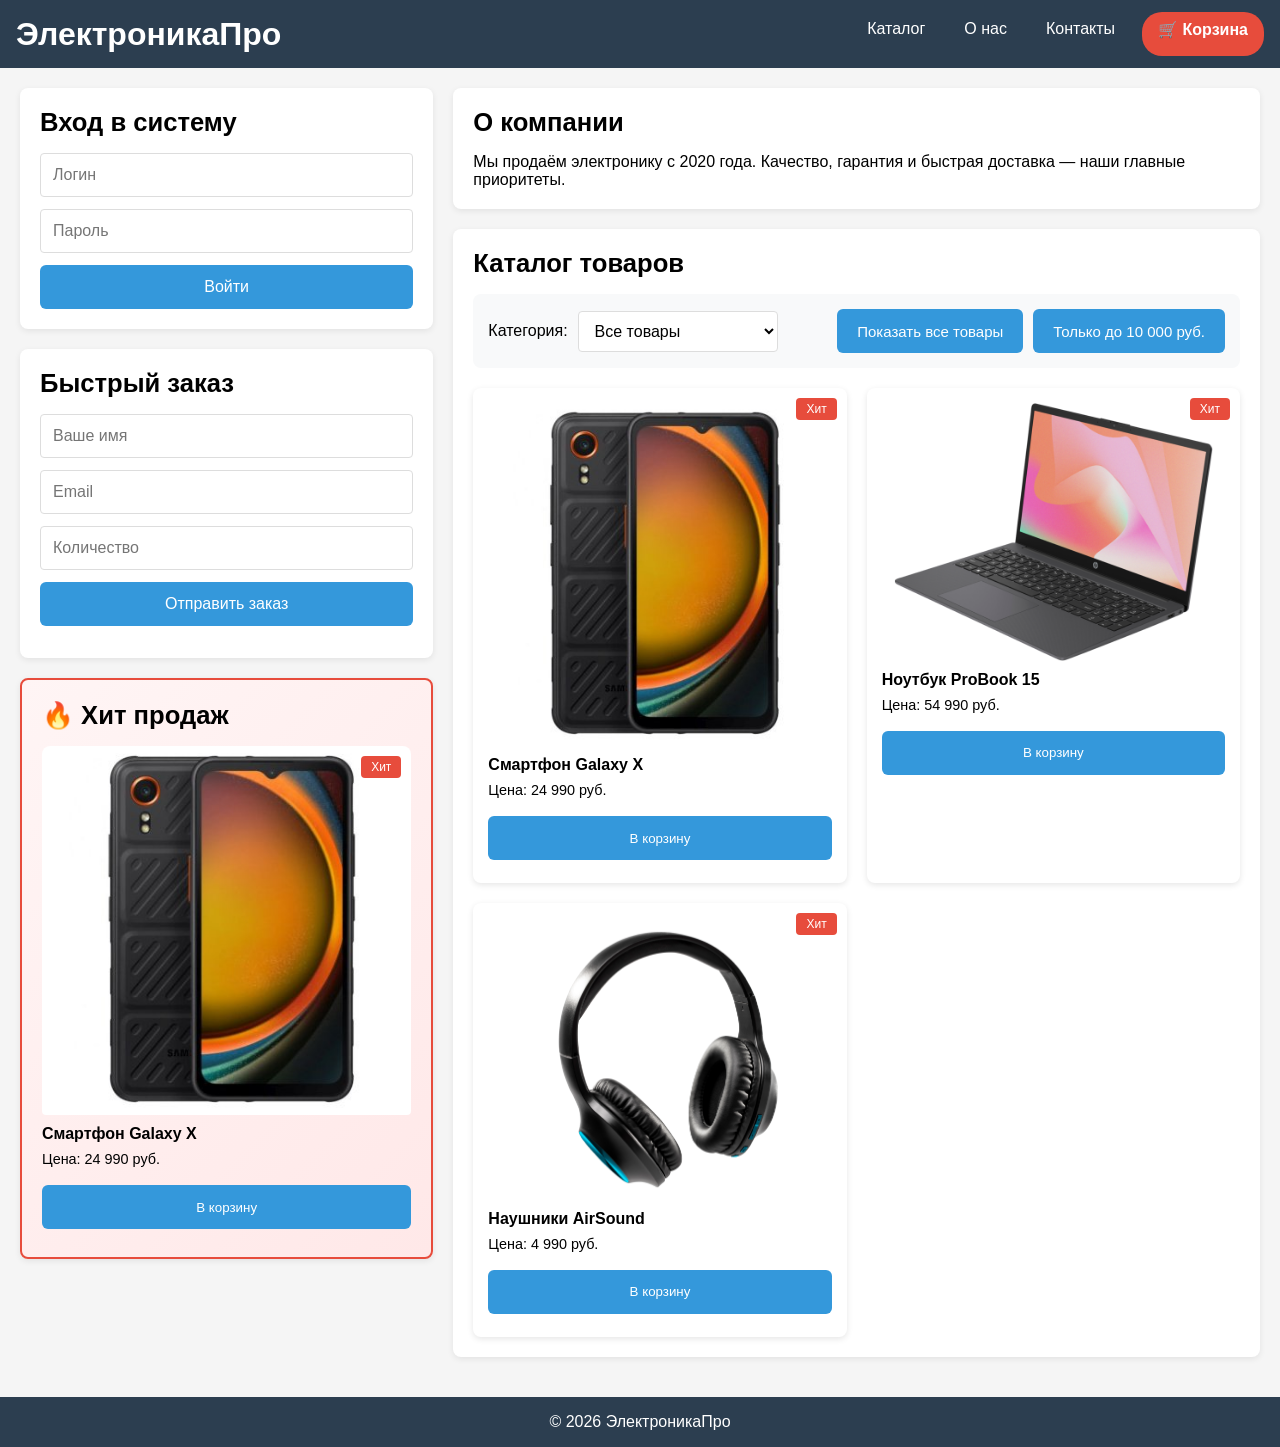
<file: index.html>
<!DOCTYPE html>
<html lang="ru">
<head>
    <meta charset="UTF-8">
    <meta name="viewport" content="width=device-width, initial-scale=1.0">
    <link rel="stylesheet" href="styles.css">
    <title>ЭлектроникаПро</title>
</head>
<body>
<header>
    <h1>ЭлектроникаПро</h1>
    <button id="menu-btn" aria-label="Меню">☰</button>
    <nav id="menu">
        <a href="#catalog">Каталог</a>
        <a href="#about">О нас</a>
        <a href="#contacts">Контакты</a>
        <a href="vue-demo.html" class="cart-link">🛒 Корзина</a>
    </nav>
</header>

<main class="layout">
    <!-- ЛЕВАЯ КОЛОНКА (1/3) -->
    <aside class="layout-left">
        <section id="auth">
            <h2>Вход в систему</h2>
            <form id="login-form">
                <input type="text" name="login" placeholder="Логин">
                <input type="password" name="password" placeholder="Пароль">
                <button type="submit">Войти</button>
            </form>
            <p id="user-info"></p>
        </section>

        <section id="order">
            <h2>Быстрый заказ</h2>
            <form id="order-form" novalidate>
                <input type="text" name="name" placeholder="Ваше имя">
                <input type="email" name="email" placeholder="Email">
                <input type="number" name="quantity" placeholder="Количество" min="1" max="10">
                <button type="submit">Отправить заказ</button>
            </form>
            <p id="form-message"></p>
        </section>

        <section class="hit-section">
            <h2>🔥 Хит продаж</h2>
            <article class="product-card hit-card">
                <span class="badge">Хит</span>
                <img src="img/phone.jpg" alt="Смартфон" loading="lazy">
                <h3>Смартфон Galaxy X</h3>
                <p>Цена: 24 990 руб.</p>
                <p><button class="btn-buy">В корзину</button></p>
            </article>
        </section>
    </aside>

    <!-- ПРАВАЯ КОЛОНКА (2/3) -->
    <div class="layout-right">
        <section id="about">
            <h2>О компании</h2>
            <p>Мы продаём электронику с 2020 года. Качество, гарантия и быстрая доставка — наши главные приоритеты.</p>
        </section>

        <section id="catalog">
            <h2>Каталог товаров</h2>

            <div class="catalog-controls">
                <div class="filter-wrapper">
                    <label for="category-filter">Категория:</label>
                    <select id="category-filter">
                        <option value="all">Все товары</option>
                        <option value="phones">Смартфоны</option>
                        <option value="laptops">Ноутбуки</option>
                        <option value="audio">Аудио</option>
                    </select>
                </div>
                <div class="catalog-actions">
                    <button id="btn-all">Показать все товары</button>
                    <button id="btn-cheap">Только до 10 000 руб.</button>
                </div>
            </div>

            <div class="products-grid" id="product-list"></div>
        </section>
    </div>
</main>

<footer>
    <p id="contacts">© 2026 ЭлектроникаПро</p>
</footer>
<script src="script.js" defer></script>
</body>
</html>
</file>
<file: styles.css>
* {
    margin: 0;
    padding: 0;
    box-sizing: border-box;
}

html, body {
    overflow-x: hidden;
    width: 100%;
}

body {
    font-family: Arial, sans-serif;
    background: #f5f5f5;
    font-size: 16px;
}

a, button {
    min-height: 44px;
    min-width: 44px;
}

header {
    display: flex;
    justify-content: space-between;
    align-items: center;
    padding: 12px 16px;
    background: #2c3e50;
    color: #fff;
    position: sticky;
    top: 0;
    z-index: 100;
    flex-wrap: wrap;
}

#menu-btn {
    display: none;
    background: none;
    border: none;
    color: #fff;
    font-size: 24px;
    cursor: pointer;
    padding: 10px;
}

nav {
    display: flex;
    gap: 15px;
    flex-wrap: wrap;
    align-items: center;
}

nav a {
    color: #fff;
    text-decoration: none;
    padding: 8px 12px;
    white-space: nowrap;
}

.cart-link {
    background: #e74c3c;
    border-radius: 20px;
    padding: 8px 16px !important;
    font-weight: bold;
    transition: background 0.3s ease;
}

.cart-link:hover {
    background: #c0392b;
}

main.layout {
    animation: fadeIn 0.6s ease;
    width: 100%;
    max-width: 1400px;
    margin: 0 auto;
    padding: 20px;
    display: flex;
    gap: 20px;
    align-items: flex-start;
}

/* === ЛЕВАЯ КОЛОНКА (1/3) === */
.layout-left {
    width: 33.333%;
    flex-shrink: 0;
    display: flex;
    flex-direction: column;
    gap: 20px;
    position: sticky;
    top: 80px;
}

.layout-left section {
    background: #fff;
    border-radius: 8px;
    padding: 20px;
    box-shadow: 0 2px 6px rgba(0, 0, 0, 0.08);
}

/* Акцентный блок "Хит продаж" */
.hit-section {
    background: linear-gradient(135deg, #fff5f5 0%, #ffe8e8 100%) !important;
    border: 2px solid #e74c3c;
}

.hit-card {
    box-shadow: none !important;
    padding: 0 !important;
    background: transparent !important;
}

.hit-card img {
    border-radius: 6px;
    margin-bottom: 12px;
}

/* === ПРАВАЯ КОЛОНКА (2/3) === */
.layout-right {
    width: 66.666%;
    display: flex;
    flex-direction: column;
    gap: 20px;
    min-width: 0;
}

.layout-right section {
    background: #fff;
    border-radius: 8px;
    padding: 20px;
    box-shadow: 0 2px 6px rgba(0, 0, 0, 0.08);
}

section {
    width: 100%;
}

/* === КАТАЛОГ === */
.catalog-controls {
    display: flex;
    justify-content: space-between;
    align-items: center;
    flex-wrap: wrap;
    gap: 15px;
    background: #f8f9fa;
    padding: 15px;
    border-radius: 8px;
    margin-bottom: 20px;
}

.filter-wrapper {
    display: flex;
    align-items: center;
    gap: 10px;
}

#category-filter {
    width: auto;
    min-width: 200px;
    padding: 10px 12px;
    font-size: 16px;
    border: 1px solid #ddd;
    border-radius: 4px;
    background: #fff;
}

.catalog-actions {
    display: flex;
    gap: 10px;
}

#btn-all, #btn-cheap {
    width: auto;
    padding: 10px 20px;
    background: #3498db;
    color: #fff;
    border: none;
    border-radius: 6px;
    cursor: pointer;
    font-size: 15px;
    transition: background 0.3s ease;
    white-space: nowrap;
}

#btn-all:hover, #btn-cheap:hover {
    background: #2980b9;
}

.products-grid {
    display: grid;
    grid-template-columns: repeat(2, 1fr);
    gap: 20px;
}

.product-card {
    background: #fff;
    border-radius: 8px;
    padding: 15px;
    box-shadow: 0 2px 6px rgba(0, 0, 0, 0.1);
    position: relative;
    word-wrap: break-word;
    overflow: hidden;
}

.product-card img {
    width: 100%;
    height: auto;
    max-width: 100%;
    border-radius: 4px;
    margin-bottom: 10px;
    display: block;
}

.product-card h3 {
    font-size: 1rem;
    margin-bottom: 8px;
    word-wrap: break-word;
}

.product-card p {
    font-size: 0.9rem;
    margin-bottom: 8px;
}

footer {
    background: #2c3e50;
    color: #fff;
    text-align: center;
    padding: 16px;
    width: 100%;
    margin-top: 20px;
}

.badge {
    position: absolute;
    top: 10px;
    right: 10px;
    background: #e74c3c;
    color: #fff;
    padding: 4px 10px;
    border-radius: 4px;
    font-size: 12px;
    z-index: 1;
}

.btn-buy {
    background: #3498db;
    color: #fff;
    border: none;
    padding: 10px 18px;
    border-radius: 6px;
    cursor: pointer;
    transition: background 0.3s ease, transform 0.2s ease;
    width: 100%;
    margin-top: 10px;
}

.btn-buy:hover {
    background: #2980b9;
    transform: scale(1.05);
}

#order-form, #login-form {
    display: flex;
    flex-direction: column;
    gap: 12px;
    width: 100%;
}

#order-form input, #login-form input {
    width: 100%;
    padding: 12px;
    border: 1px solid #ddd;
    border-radius: 4px;
    font-size: 16px;
}

#order-form button, #login-form button {
    width: 100%;
    padding: 12px;
    background: #3498db;
    color: #fff;
    border: none;
    border-radius: 6px;
    cursor: pointer;
    font-size: 16px;
}

#form-message {
    color: #e74c3c;
    font-weight: bold;
    margin-top: 12px;
    word-wrap: break-word;
}

@keyframes fadeIn {
    from { opacity: 0; transform: translateY(20px); }
    to { opacity: 1; transform: translateY(0); }
}

h1 {
    font-size: clamp(1.4rem, 4vw, 2rem);
    word-wrap: break-word;
}

h2 {
    font-size: clamp(1.2rem, 3vw, 1.6rem);
    margin-bottom: 16px;
    word-wrap: break-word;
}

/* === ПЛАНШЕТЫ (≤992px): колонки складываются, но визуально всё то же === */
@media (max-width: 992px) {
    main.layout {
        flex-direction: column;
        padding: 16px;
    }
    .layout-left, .layout-right {
        width: 100%;
        position: static;
    }
    .products-grid {
        grid-template-columns: repeat(2, 1fr);
        gap: 16px;
    }
    .catalog-controls {
        flex-direction: column;
        align-items: stretch;
    }
    .catalog-actions {
        flex-direction: column;
    }
    #btn-all, #btn-cheap, #category-filter {
        width: 100%;
    }
}

/* === ТЕЛЕФОНЫ (≤768px) === */
@media (max-width: 768px) {
    header {
        padding: 10px 12px;
    }
    #menu-btn {
        display: block;
    }
    nav {
        display: none;
        position: fixed;
        top: 0;
        left: 0;
        width: 100vw;
        height: 100vh;
        background: #2c3e50;
        flex-direction: column;
        justify-content: center;
        align-items: center;
        gap: 25px;
        z-index: 99;
    }
    nav.open {
        display: flex;
    }
    nav a {
        font-size: 18px;
        padding: 15px 25px;
    }
    main.layout {
        padding: 12px;
    }
    .products-grid {
        grid-template-columns: 1fr;
        gap: 16px;
    }
    .product-card {
        padding: 12px;
    }
    .layout-left section, .layout-right section {
        padding: 16px 12px;
    }
}

/* === МАЛЕНЬКИЕ ТЕЛЕФОНЫ (≤480px) === */
@media (max-width: 480px) {
    header {
        padding: 8px 10px;
    }
    h1 {
        font-size: 1.2rem;
    }
    h2 {
        font-size: 1.1rem;
    }
    main.layout {
        padding: 10px;
    }
    .product-card {
        padding: 10px;
    }
    .product-card h3 {
        font-size: 0.95rem;
    }
    .product-card p {
        font-size: 0.85rem;
    }
    .layout-left section, .layout-right section {
        padding: 12px 10px;
    }
    .products-grid {
        gap: 12px;
    }
}
</file>
